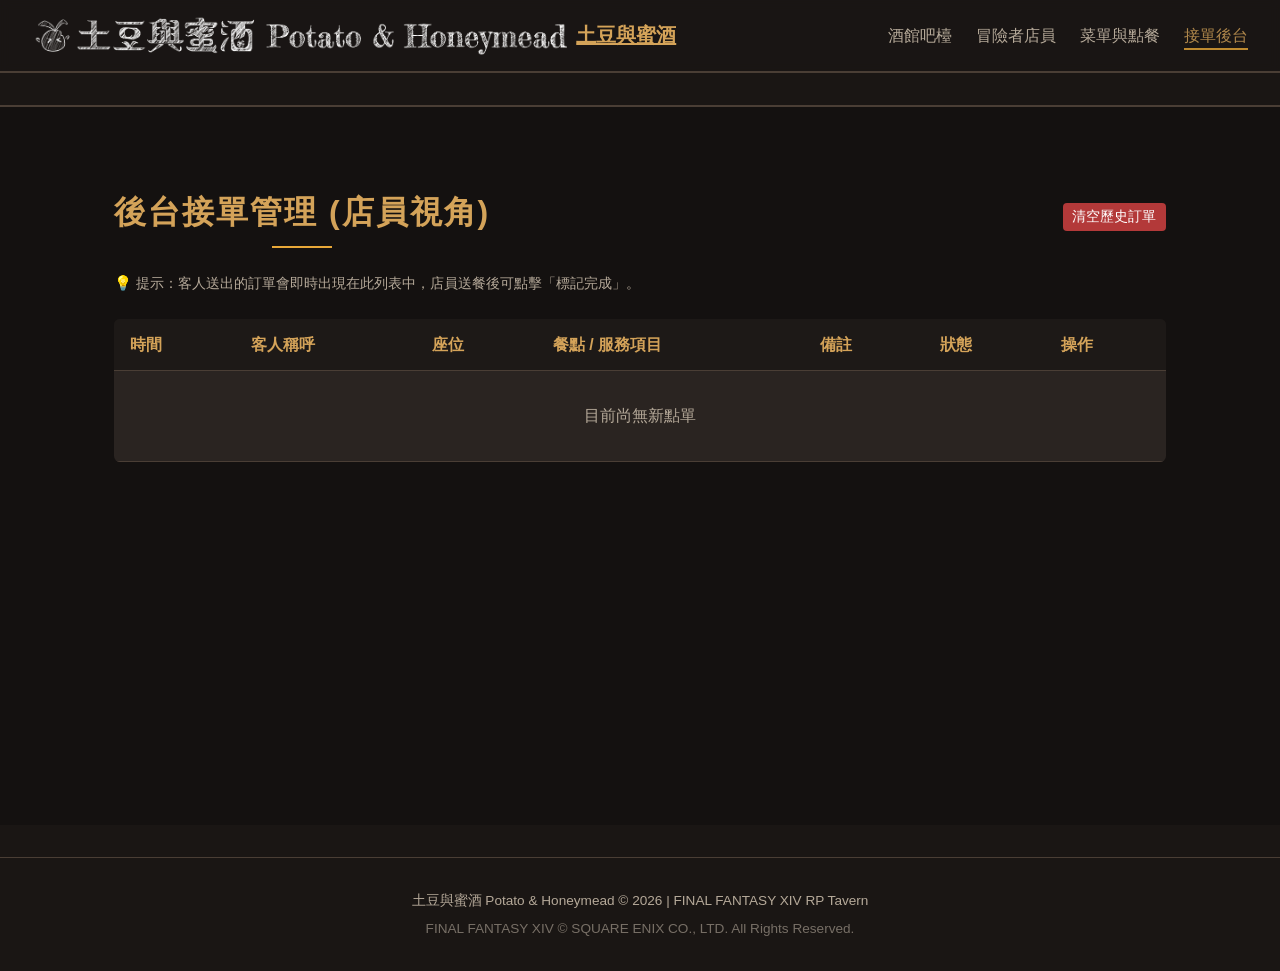
<file: admin.html>
<!doctype html>
<html lang="zh-Hant">
  <head>
    <meta charset="UTF-8" />
    <meta name="viewport" content="width=device-width, initial-scale=1.0" />
    <title>工作人員接單後台 | 土豆與蜜酒 Potato & Honeymead</title>
    <link rel="icon" type="image/x-icon" href="assets/icons/favicon.ico" />
    <link rel="icon" type="image/png" sizes="32x32" href="assets/icons/favicon-32x32.png" />
    <link rel="icon" type="image/png" sizes="16x16" href="assets/icons/favicon-16x16.png" />
    <link rel="apple-touch-icon" sizes="180x180" href="assets/icons/apple-touch-icon.png" />
    <link rel="stylesheet" href="css/style.css" />
  </head>
  <body>
    <!-- 主導覽列 -->
    <header class="main-nav">
      <div class="nav-brand">
        <a href="index.html" id="logo-return-btn" class="logo-btn" title="返回酒館入口">
          <img
            id="nav-logo-img"
            class="nav-logo-img"
            src="assets/images/nav-logo.png"
            alt="土豆與蜜酒 Potato & Honeymead"
          />
          <span class="nav-logo-text">土豆與蜜酒</span>
        </a>
      </div>
      <nav>
        <ul class="nav-links">
          <li><a href="bar.html">酒館吧檯</a></li>
          <li><a href="staff.html">冒險者店員</a></li>
          <li><a href="menu.html">菜單與點餐</a></li>
          <li><a href="admin.html" class="active nav-admin-link">接單後台</a></li>
        </ul>
      </nav>
    </header>

    <!-- 後台專屬內容區 -->
    <main class="page-main-content">
      <section class="admin-section" style="min-height: 80vh; padding: 2rem 0;">
        <div class="container">
          <div class="admin-header-bar">
            <h2 class="section-title" style="margin-bottom: 0">
              後台接單管理 (店員視角)
            </h2>
            <button id="clear-orders-btn" class="admin-btn btn-clear">
              清空歷史訂單
            </button>
          </div>
          <p
            style="
              color: var(--text-muted);
              font-size: 0.9rem;
              margin-bottom: 1.5rem;
            "
          >
            💡 提示：客人送出的訂單會即時出現在此列表中，店員送餐後可點擊「標記完成」。
          </p>

          <div style="overflow-x: auto">
            <table class="admin-table">
              <thead>
                <tr>
                  <th>時間</th>
                  <th>客人稱呼</th>
                  <th>座位</th>
                  <th>餐點 / 服務項目</th>
                  <th>備註</th>
                  <th>狀態</th>
                  <th>操作</th>
                </tr>
              </thead>
              <tbody id="admin-orders-tbody">
                <!-- 動態生成訂單資料 -->
              </tbody>
            </table>
          </div>
        </div>
      </section>
    </main>

    <!-- 頁尾 -->
    <footer class="site-footer">
      <p>土豆與蜜酒 Potato & Honeymead © 2026 | FINAL FANTASY XIV RP Tavern</p>
      <p style="margin-top: 0.4rem; color: #776f66">
        FINAL FANTASY XIV © SQUARE ENIX CO., LTD. All Rights Reserved.
      </p>
    </footer>

    <script src="js/common.js"></script>
    <script src="js/admin.js"></script>
  </body>
</html>
</file>
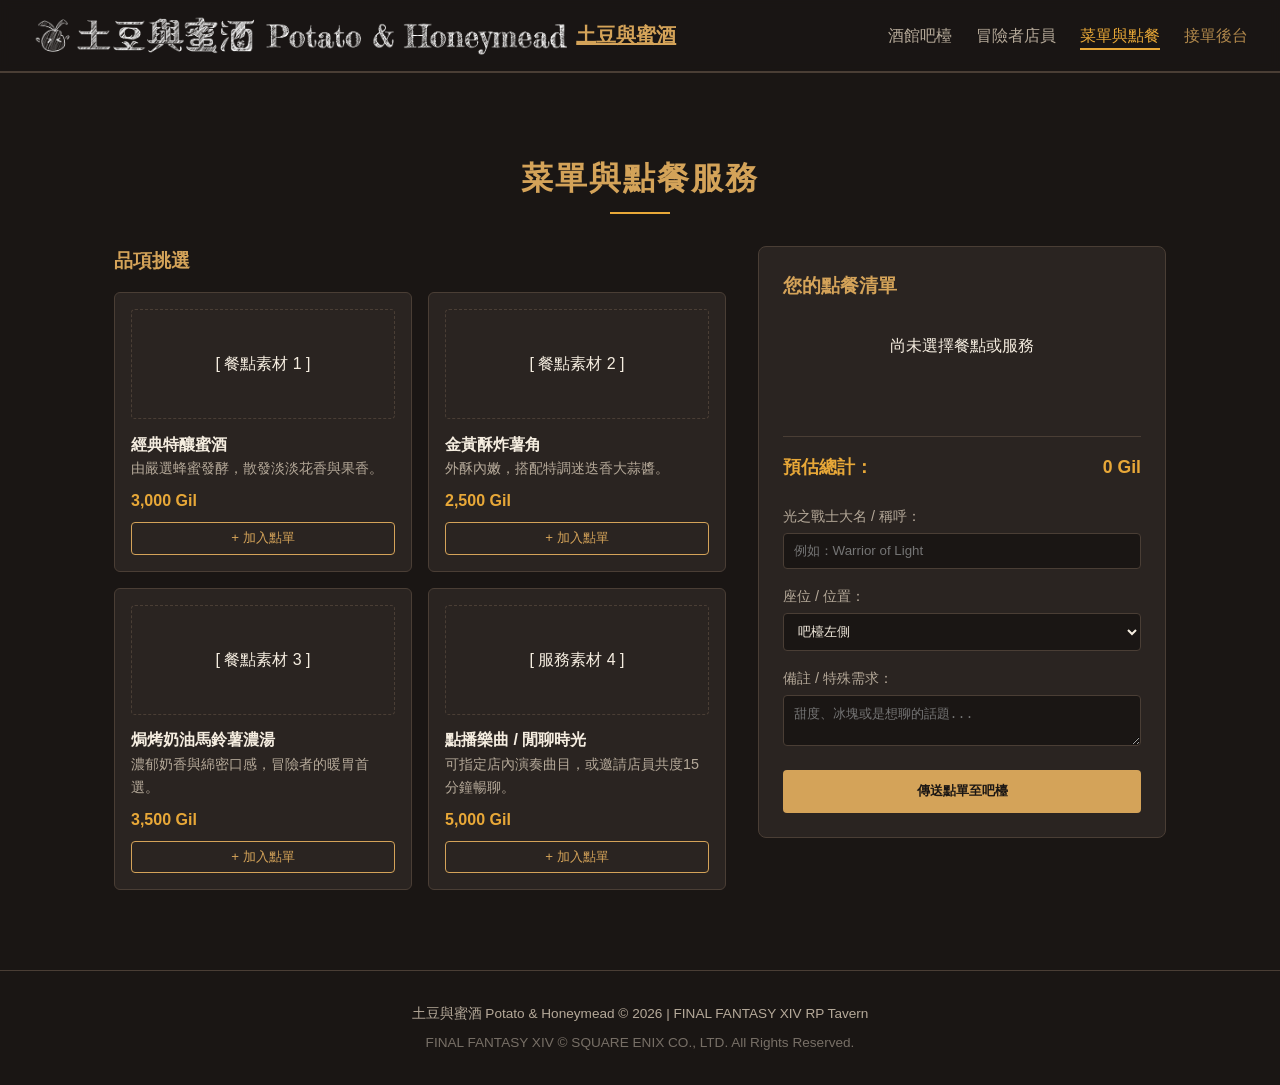
<file: menu.html>
<!doctype html>
<html lang="zh-Hant">
  <head>
    <meta charset="UTF-8" />
    <meta name="viewport" content="width=device-width, initial-scale=1.0" />
    <title>菜單與點餐服務 | 土豆與蜜酒 Potato & Honeymead</title>
    <link rel="icon" type="image/x-icon" href="assets/icons/favicon.ico" />
    <link rel="icon" type="image/png" sizes="32x32" href="assets/icons/favicon-32x32.png" />
    <link rel="icon" type="image/png" sizes="16x16" href="assets/icons/favicon-16x16.png" />
    <link rel="apple-touch-icon" sizes="180x180" href="assets/icons/apple-touch-icon.png" />
    <link rel="stylesheet" href="css/style.css" />
  </head>
  <body>
    <!-- 主導覽列 -->
    <header class="main-nav">
      <div class="nav-brand">
        <a href="index.html" id="logo-return-btn" class="logo-btn" title="返回酒館入口">
          <img
            id="nav-logo-img"
            class="nav-logo-img"
            src="assets/images/nav-logo.png"
            alt="土豆與蜜酒 Potato & Honeymead"
          />
          <span class="nav-logo-text">土豆與蜜酒</span>
        </a>
      </div>
      <nav>
        <ul class="nav-links">
          <li><a href="bar.html">酒館吧檯</a></li>
          <li><a href="staff.html">冒險者店員</a></li>
          <li><a href="menu.html" class="active">菜單與點餐</a></li>
          <li><a href="admin.html" class="nav-admin-link">接單後台</a></li>
        </ul>
      </nav>
    </header>

    <!-- 菜單與點餐專屬內容區 -->
    <main class="page-main-content">
      <section class="container">
        <h2 class="section-title">菜單與點餐服務</h2>
        <div class="order-system-layout">
          <!-- 左邊：菜單與項目列表 -->
          <div class="menu-catalog">
            <h3 style="margin-bottom: 1rem; color: var(--accent-gold)">品項挑選</h3>
            <div class="menu-items-grid">
              <div class="menu-card">
                <div class="menu-img-slot">[ 餐點素材 1 ]</div>
                <h4>經典特釀蜜酒</h4>
                <p class="staff-desc">由嚴選蜂蜜發酵，散發淡淡花香與果香。</p>
                <div class="menu-price">3,000 Gil</div>
                <button
                  class="btn-add-order"
                  data-name="經典特釀蜜酒"
                  data-price="3000"
                >
                  + 加入點單
                </button>
              </div>

              <div class="menu-card">
                <div class="menu-img-slot">[ 餐點素材 2 ]</div>
                <h4>金黃酥炸薯角</h4>
                <p class="staff-desc">外酥內嫩，搭配特調迷迭香大蒜醬。</p>
                <div class="menu-price">2,500 Gil</div>
                <button
                  class="btn-add-order"
                  data-name="金黃酥炸薯角"
                  data-price="2500"
                >
                  + 加入點單
                </button>
              </div>

              <div class="menu-card">
                <div class="menu-img-slot">[ 餐點素材 3 ]</div>
                <h4>焗烤奶油馬鈴薯濃湯</h4>
                <p class="staff-desc">濃郁奶香與綿密口感，冒險者的暖胃首選。</p>
                <div class="menu-price">3,500 Gil</div>
                <button
                  class="btn-add-order"
                  data-name="焗烤奶油馬鈴薯濃湯"
                  data-price="3500"
                >
                  + 加入點單
                </button>
              </div>

              <div class="menu-card">
                <div class="menu-img-slot">[ 服務素材 4 ]</div>
                <h4>點播樂曲 / 閒聊時光</h4>
                <p class="staff-desc">
                  可指定店內演奏曲目，或邀請店員共度15分鐘暢聊。
                </p>
                <div class="menu-price">5,000 Gil</div>
                <button
                  class="btn-add-order"
                  data-name="點播樂曲/閒聊時光"
                  data-price="5000"
                >
                  + 加入點單
                </button>
              </div>
            </div>
          </div>

          <!-- 右邊：客人送單卡片 -->
          <aside class="order-cart-panel">
            <h3 style="margin-bottom: 1rem; color: var(--accent-gold)">
              您的點餐清單
            </h3>
            <ul id="cart-items-list" class="cart-items-list">
              <!-- 動態生成點餐項目 -->
            </ul>
            <div class="cart-total-box">
              <span>預估總計：</span>
              <span id="cart-total">0 Gil</span>
            </div>

            <form id="order-form">
              <div class="order-form-group">
                <label for="customer-name">光之戰士大名 / 稱呼：</label>
                <input
                  type="text"
                  id="customer-name"
                  placeholder="例如：Warrior of Light"
                  required
                />
              </div>
              <div class="order-form-group">
                <label for="seat-number">座位 / 位置：</label>
                <select id="seat-number">
                  <option value="吧檯左側">吧檯左側</option>
                  <option value="吧檯中央">吧檯中央</option>
                  <option value="吧檯右側">吧檯右側</option>
                  <option value="靠窗卡座 A">靠窗卡座 A</option>
                  <option value="靠窗卡座 B">靠窗卡座 B</option>
                  <option value="壁爐沙發區">壁爐沙發區</option>
                </select>
              </div>
              <div class="order-form-group">
                <label for="order-notes">備註 / 特殊需求：</label>
                <textarea
                  id="order-notes"
                  rows="2"
                  placeholder="甜度、冰塊或是想聊的話題..."
                ></textarea>
              </div>
              <button type="submit" class="btn-submit-order">
                傳送點單至吧檯
              </button>
            </form>
          </aside>
        </div>
      </section>
    </main>

    <!-- 頁尾 -->
    <footer class="site-footer">
      <p>土豆與蜜酒 Potato & Honeymead © 2026 | FINAL FANTASY XIV RP Tavern</p>
      <p style="margin-top: 0.4rem; color: #776f66">
        FINAL FANTASY XIV © SQUARE ENIX CO., LTD. All Rights Reserved.
      </p>
    </footer>

    <script src="js/common.js"></script>
    <script src="js/order.js"></script>
  </body>
</html>
</file>
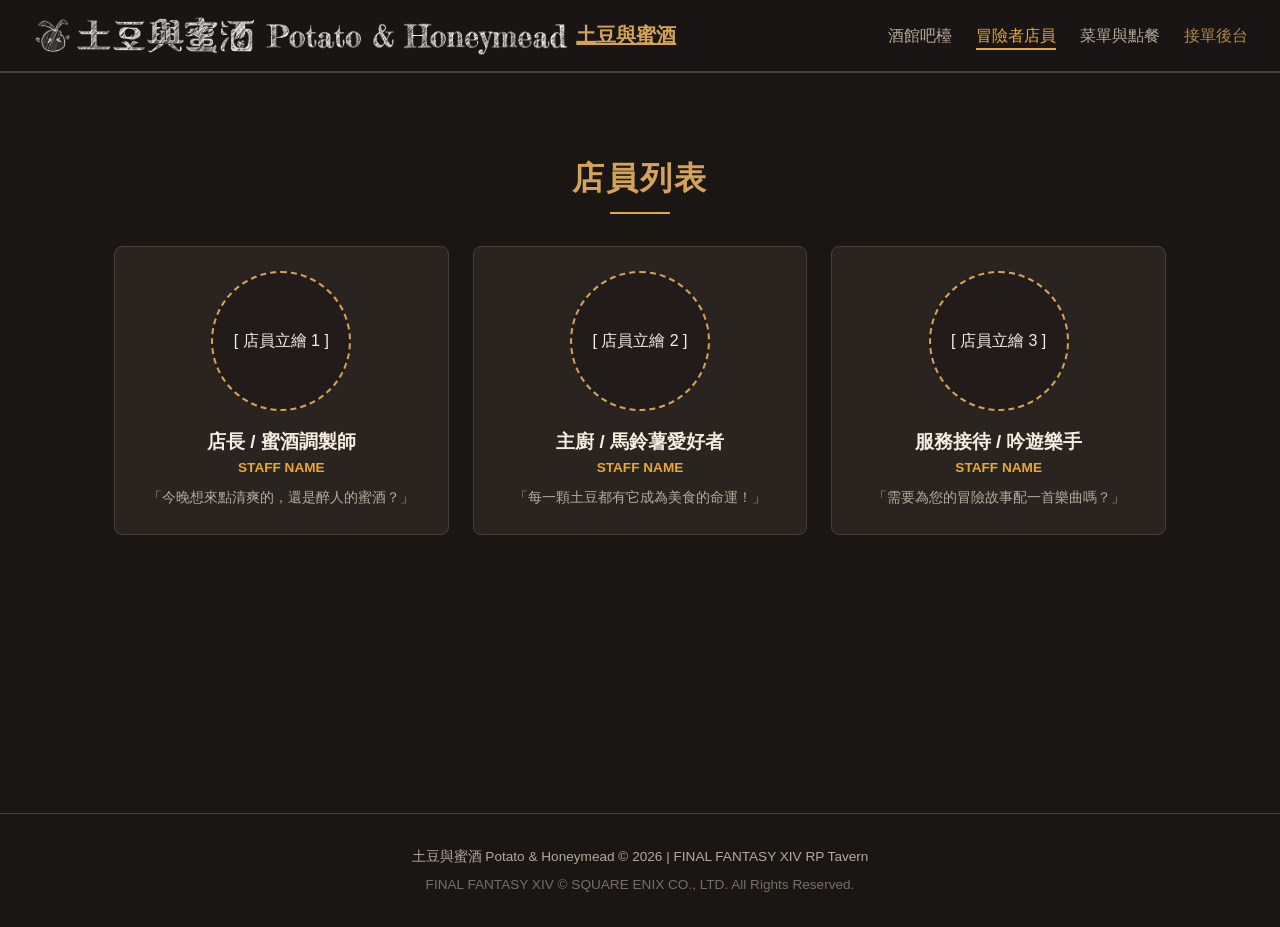
<file: staff.html>
<!doctype html>
<html lang="zh-Hant">
  <head>
    <meta charset="UTF-8" />
    <meta name="viewport" content="width=device-width, initial-scale=1.0" />
    <title>冒險者店員 | 土豆與蜜酒 Potato & Honeymead</title>
    <link rel="icon" type="image/x-icon" href="assets/icons/favicon.ico" />
    <link rel="icon" type="image/png" sizes="32x32" href="assets/icons/favicon-32x32.png" />
    <link rel="icon" type="image/png" sizes="16x16" href="assets/icons/favicon-16x16.png" />
    <link rel="apple-touch-icon" sizes="180x180" href="assets/icons/apple-touch-icon.png" />
    <link rel="stylesheet" href="css/style.css" />
  </head>
  <body>
    <!-- 主導覽列 -->
    <header class="main-nav">
      <div class="nav-brand">
        <a href="index.html" id="logo-return-btn" class="logo-btn" title="返回酒館入口">
          <img
            id="nav-logo-img"
            class="nav-logo-img"
            src="assets/images/nav-logo.png"
            alt="土豆與蜜酒 Potato & Honeymead"
          />
          <span class="nav-logo-text">土豆與蜜酒</span>
        </a>
      </div>
      <nav>
        <ul class="nav-links">
          <li><a href="bar.html">酒館吧檯</a></li>
          <li><a href="staff.html" class="active">冒險者店員</a></li>
          <li><a href="menu.html">菜單與點餐</a></li>
          <li><a href="admin.html" class="nav-admin-link">接單後台</a></li>
        </ul>
      </nav>
    </header>

    <!-- 店員專屬內容區 -->
    <main class="page-main-content">
      <section class="container">
        <h2 class="section-title">店員列表</h2>
        <div class="staff-grid">
          <!-- 店員 1 -->
          <article class="staff-card">
            <div class="staff-avatar-slot">
              <div class="placeholder-art">[ 店員立繪 1 ]</div>
            </div>
            <h3>店長 / 蜜酒調製師</h3>
            <p class="staff-role">Staff Name</p>
            <p class="staff-desc">「今晚想來點清爽的，還是醉人的蜜酒？」</p>
          </article>

          <!-- 店員 2 -->
          <article class="staff-card">
            <div class="staff-avatar-slot">
              <div class="placeholder-art">[ 店員立繪 2 ]</div>
            </div>
            <h3>主廚 / 馬鈴薯愛好者</h3>
            <p class="staff-role">Staff Name</p>
            <p class="staff-desc">「每一顆土豆都有它成為美食的命運！」</p>
          </article>

          <!-- 店員 3 -->
          <article class="staff-card">
            <div class="staff-avatar-slot">
              <div class="placeholder-art">[ 店員立繪 3 ]</div>
            </div>
            <h3>服務接待 / 吟遊樂手</h3>
            <p class="staff-role">Staff Name</p>
            <p class="staff-desc">「需要為您的冒險故事配一首樂曲嗎？」</p>
          </article>
        </div>
      </section>
    </main>

    <!-- 頁尾 -->
    <footer class="site-footer">
      <p>土豆與蜜酒 Potato & Honeymead © 2026 | FINAL FANTASY XIV RP Tavern</p>
      <p style="margin-top: 0.4rem; color: #776f66">
        FINAL FANTASY XIV © SQUARE ENIX CO., LTD. All Rights Reserved.
      </p>
    </footer>

    <script src="js/common.js"></script>
  </body>
</html>
</file>
<file: css/style.css>
:root {
  --bg-color: #1a1614;
  --panel-bg: #2a2421;
  --accent-gold: #d4a359;
  --accent-honey: #e8a838;
  --text-main: #f5ede0;
  --text-muted: #b5a999;
  --border-color: #4a3e35;
  --danger-color: #b33939;
  --success-color: #218c74;
}

* {
  box-sizing: border-box;
  margin: 0;
  padding: 0;
}

body {
  font-family: 'Segoe UI', Tahoma, Geneva, Verdana, sans-serif, 'Microsoft JhengHei';
  background-color: var(--bg-color);
  color: var(--text-main);
  line-height: 1.6;
}

/* 頂部導覽列 */
.main-nav {
  position: sticky;
  top: 0;
  z-index: 100;
  display: flex;
  justify-content: space-between;
  align-items: center;
  padding: 0.8rem 2rem;
  background-color: rgba(26, 22, 20, 0.7);
  border-bottom: 2px solid var(--border-color);
  backdrop-filter: blur(5px);
}

.nav-brand .logo-btn {
  background: none;
  border: none;
  color: var(--accent-gold);
  font-size: 1.25rem;
  font-weight: bold;
  cursor: pointer;
  display: flex;
  align-items: center;
  gap: 0.6rem;
  padding: 0;
  transition: transform 0.2s ease, opacity 0.2s ease;
}

.nav-brand .logo-btn:hover {
  transform: scale(1.03);
  opacity: 0.95;
}

.nav-logo-img {
  height: 45px;
  width: auto;

  object-fit: contain;
  display: block;
}

.nav-links {
  display: flex;
  list-style: none;
  gap: 1.5rem;
}

.nav-links a {
  color: var(--text-muted);
  text-decoration: none;
  transition: color 0.2s;
  font-weight: 500;
}

.nav-links a:hover,
.nav-links a.active {
  color: var(--accent-honey);
  border-bottom: 2px solid var(--accent-honey);
  padding-bottom: 4px;
}

.nav-admin-link {
  color: var(--accent-gold) !important;
  opacity: 0.8;
}

/* 獨立一般頁面主體容器 */
.page-main-content {
  min-height: calc(100vh - 160px);
  padding: 2rem 0;
}

/* 區域通用樣式 */
.container {
  max-width: 1100px;
  margin: 0 auto;
  padding: 3rem 1.5rem;
}

.section-title {
  text-align: center;
  font-size: 2rem;
  color: var(--accent-gold);
  margin-bottom: 2rem;
  position: relative;
  letter-spacing: 2px;
}

.section-title::after {
  content: "";
  display: block;
  width: 60px;
  height: 2px;
  background: var(--accent-honey);
  margin: 0.5rem auto 0;
}

/* 1. 最上層：酒館入口畫面 (滿版分層架構) */
#entrance-screen {
  position: fixed;
  inset: 0;
  z-index: 9999;
  background-color: #0d0b0a;
  overflow: hidden;
  transition: opacity 0.8s ease, visibility 0.8s ease;
  user-select: none;
}

#entrance-screen.hidden {
  opacity: 0;
  visibility: hidden;
  pointer-events: none;
}

/* 1. 背景影片與視差微動層 (放大10%以供滑鼠位移不露黑邊) */
.entrance-bg-wrapper {
  position: absolute;
  top: -5%;
  left: -5%;
  width: 110%;
  height: 110%;
  z-index: 1;
  pointer-events: none;
  transition: transform 0.12s ease-out;
  will-change: transform;
}

.entrance-video-bg {
  width: 100%;
  height: 100%;
  object-fit: cover;
  filter: brightness(0.85);
}

.bg-fallback-overlay {
  position: absolute;
  inset: 0;
  background: radial-gradient(circle at center, rgba(30, 20, 15, 0.4) 0%, rgba(10, 8, 7, 0.85) 100%);
}

/* 內容層：置中卷軸與按鈕 */
.entrance-content-layer {
  position: relative;
  z-index: 10;
  width: 100%;
  height: 100%;
  display: flex;
  flex-direction: column;
  justify-content: center;
  align-items: center;
  pointer-events: none;
}

.scroll-animation-container {
  position: relative;
  width: min(60vw, 1500px);
  aspect-ratio: 16 / 9;
}

/* 展開影片與收起影片尺寸位置完全重疊 */
.scroll-video {
  position: absolute;
  top: 0;
  left: 0;
  width: 100%;
  height: 100%;
  object-fit: contain;
  margin: 0;
  padding: 0;
  box-sizing: border-box;
  transition: transform 0.15s ease-out;
}

/* 3. 標準字圖片：上下緩慢微浮動效果 */
.logo-title-image {
  position: absolute;
  top: 0;
  left: 0;
  width: 100%;
  height: 100%;
  object-fit: contain;
  margin: 0;
  padding: 0;
  box-sizing: border-box;
  animation: floatSlow 4.5s ease-in-out infinite;
  filter: drop-shadow(0 4px 15px rgba(0, 0, 0, 0.6));
  transition: transform 0.15s ease-out;
}

/* 點擊 Enter 時快速回正定位 */
.logo-title-image.reset-position {
  animation: none !important;
  transform: translateY(0px) !important;
}

@keyframes floatSlow {
  0%, 100% {
    transform: translateY(0px);
  }
  50% {
    transform: translateY(-8px);
  }
}

/* 4. 進入按鈕層：預設佔位但透明且不可點擊 */
.enter-btn-wrapper {
  margin-top: 1.5rem;
  text-align: center;
  opacity: 0;
  pointer-events: none;
  visibility: visible;
  transition: opacity 0.5s ease, transform 0.2s ease;
}

/* 影片播完後啟動：可點擊且開始呼吸閃爍 */
.enter-btn-wrapper.active {
  opacity: 1;
  pointer-events: auto;
  cursor: pointer;
  animation: pulseBlink 2.6s ease-in-out infinite;
}

.enter-btn-wrapper.active:hover {
  transform: scale(1.06);
}

.enter-prompt-img {
  max-width: min(10vw, 150px);
  height: auto;
  display: block;
  margin: 0 auto;
  filter: drop-shadow(0 2px 8px rgba(232, 168, 56, 0.3));
}

.enter-fallback-text {
  color: var(--accent-gold);
  font-size: 1.1rem;
  letter-spacing: 3px;
  font-weight: 500;
  text-shadow: 0 0 10px rgba(232, 168, 56, 0.6);
}

@keyframes pulseBlink {
  0%, 100% {
    opacity: 0.35;
  }
  50% {
    opacity: 1;
  }
}

/* 工具類：切換顯示隱藏 */
.hidden {
  display: none !important;
}

/* ==========================================================================
   2. 中層：吧檯互動場景 (分層架構：背景影片 -> 人物影片 -> 吧檯 -> 對話框)
   ========================================================================== */
.bar-stage-section {
  position: relative;
  width: 100%;
  height: 92vh; /* 主場景高度佔據螢幕絕大部分 */
  min-height: 650px;
  overflow: hidden;
  background-color: var(--bg-color);
}

/* 1. 吧檯背景影片層 */
.bar-bg-wrapper {
  position: absolute;
  inset: 0;
  z-index: 1;
  pointer-events: none;
}

.bar-bg-video {
  width: 100%;
  height: 100%;
  object-fit: cover;
}

/* 底部向下平滑漸變成深黑色背景 */
.bar-bg-gradient-overlay {
  position: absolute;
  inset: 0;
  background: linear-gradient(
    to bottom,
    rgba(26, 22, 20, 0) 50%,
    rgba(26, 22, 20, 0.7) 75%,
    var(--bg-color) 100%
  );
}

/* 2. 人物影片層 (居中置於吧檯後方) */
.bar-npc-wrapper {
  position: absolute;
  bottom: 15%;
  left: 50%;
  transform: translateX(-50%);
  width: min(80vw, 1200px);
  height: 80%;
  z-index: 2;
  display: flex;
  justify-content: center;
  align-items: flex-end;
  pointer-events: none;
}

.bar-npc-video {
  width: 100%;
  height: 100%;
  object-fit: contain;
  transition: opacity 0.3s ease;
}


/* 6. 左上角店鋪地址標籤 (木板吊牌：由上往下垂落翻開 + 自然物理微晃動) */
.bar-address-badge {
  position: absolute;
  top: 0;
  left: 2rem;
  z-index: 15;
  pointer-events: none;
  max-width: min(30vw, 270px);
  filter: drop-shadow(0 6px 15px rgba(0, 0, 0, 0.7));
  perspective: 1000px;                      /* 開啟 3D 透視深度 */
  transform-origin: top center;             /* 以頂部為支點 (像吊著木板的繩子/釘子) */
  animation: woodDropSwing 2.4s cubic-bezier(0.25, 1, 0.5, 1) forwards,
             woodIdleSway 5.5s ease-in-out 2.4s infinite alternate;
}

.bar-address-img {
  width: 100%;
  height: auto;
  display: block;
}

/* 階段 1：進場「從畫面上方垂直滑落吊下」+「大幅度 3D 翻開擺盪回彈」 */
@keyframes woodDropSwing {
  0% {
    opacity: 0;
    /* 起點：藏在上方畫面外 (-180px) 並且向後大幅翻折 (-105deg，幾乎水平向上貼在天花板) */
    transform: translateY(-180px) rotateX(-105deg);
  }
  32% {
    opacity: 1;
    /* 垂直猛然滑落到位，木板因劇烈慣性往前大幅翻揚飛起 (+65deg) */
    transform: translateY(0px) rotateX(65deg);
  }
  50% {
    /* 大幅往後猛甩反彈 (-38deg) */
    transform: translateY(0px) rotateX(-38deg);
  }
  68% {
    /* 再次往前大晃動 (+22deg) */
    transform: translateY(0px) rotateX(22deg);
  }
  82% {
    /* 往後微晃 (-10deg) */
    transform: translateY(0px) rotateX(-10deg);
  }
  92% {
    /* 收斂微晃 (+4deg) */
    transform: translateY(0px) rotateX(4deg);
  }
  100% {
    opacity: 1;
    /* 完全落定位，垂直靜止 */
    transform: translateY(0px) rotateX(0deg);
  }
}

/* 階段 2：翻開定位後，常態緩慢微風晃動 (像掛在酒館門口的真實木牌) */
@keyframes woodIdleSway {
  0% {
    transform: rotateX(0deg) rotateZ(0deg);
  }
  50% {
    transform: rotateX(2.5deg) rotateZ(0.6deg);   /* 微風吹拂微傾斜 */
  }
  100% {
    transform: rotateX(-1.5deg) rotateZ(-0.5deg);
  }
}

/* 4 & 5. 對話與選項交互層 (最上層) */
.bar-dialogue-stage {
  position: absolute;
  inset: 0;
  z-index: 10;
  pointer-events: none; /* 預設穿透，只讓選項按鈕可點 */
  max-width: 1500px;
  margin: 0 auto;
  left: 0;
  right: 0;
}

/* 4. 中間對話框 (居中置於角色正下方並靠底部) */
.npc-dialogue-box {
  position: absolute;
  bottom: 2rem;                       /* 離底部距離，可自由微調 */
  left: 50%;
  transform: translate(-50%, 20px);   /* 水平絕對置中 */
  width: min(85vw, 1000px);            /* 寬度適中，像標準 RPG 對話框 */
  opacity: 0;
  transition: opacity 0.4s ease, transform 0.4s ease;
  pointer-events: auto;
}

.npc-dialogue-box.show {
  opacity: 1;
  transform: translate(-50%, 0);      /* 水平維持 50% 置中 */
}

.dialogue-bg-img {
  width: 100%;
  height: auto;
  display: block;
  filter: drop-shadow(0 4px 15px rgba(0, 0, 0, 0.7));
}

.dialogue-text-content {
  position: absolute;
  inset: 0;
  display: flex;
  align-items: center;
  justify-content: center;
  text-align: center;
  padding: 1.8rem 4rem 1.5rem 4rem;
    /*上右下左*/
  font-family: 'Noto Sans TC', sans-serif;
  font-weight: 400; /* Regular */
  font-size: 1.7rem;
  line-height: 1.7;
  color: #000000;
  letter-spacing: 0.5px;
  box-sizing: border-box;
  transition: opacity 0.25s ease;
}

/* 5. 右側對話框 (上移，位於畫面右側中央偏上) */
.options-dialogue-box {
  position: absolute;
  right: -10rem;                        /* 靠右邊距 */
  bottom:3rem;                     /* 👈 大幅上移！避開底部中間對話框 */
  width: min(40vw, 420px);
  opacity: 0;
  transform: translateY(20px);
  transition: opacity 0.4s ease 0.2s, transform 0.4s ease 0.2s;
  pointer-events: auto;
}

.options-dialogue-box.show {
  opacity: 1;
  transform: translateY(0);
}

.options-bg-img {
  width: 100%;
  height: auto;
  display: block;
  filter: drop-shadow(0 4px 15px rgba(0, 0, 0, 0.7));
}

.options-text-list {
  position: absolute;
  inset: 0;
  display: flex;
  flex-direction: column;
  justify-content: center;
  align-items: stretch;
  padding: 1.2rem 2rem;
  padding-top: 2.5rem;
  box-sizing: border-box;
  gap: 0.2rem;
}

/* 選項文字行按鈕 */
.dialogue-option-line {
  background: none;
  border: none;
  font-family: 'Noto Sans TC', sans-serif;
  font-weight: 400; /* Regular */
  font-size: 1.1rem;
  text-align: center;
  padding: none;
  cursor: pointer;
  border-radius: 8px;              /* 圓角矩形 */
  transition: background-color 0.2s ease, box-shadow 0.2s ease;
  letter-spacing: 0.5px;
  color: #edd4b0;
  text-shadow: 0 1px 3px rgba(0, 0, 0, 0.8);
  display: block;
  width: 100%;
}

.dialogue-option-line:hover {
  /* 字體大小、字體顏色、位置都不變 */
  color: #edd4b0;
  background-color: rgba(0, 0, 0, 0.2); /* 黑色半透明底色 */
  border-radius: 8px;                    /* 圓角矩形效果 */
  box-shadow: 0 2px 8px rgba(0, 0, 0, 0.4); /* 黑色半透明陰影 */
}

/* 2. 中層區塊 */
.tavern-intro-card {
  background-color: var(--panel-bg);
  border: 1px solid var(--border-color);
  padding: 2rem;
  border-radius: 8px;
  display: grid;
  grid-template-columns: 1fr 1fr;
  gap: 2rem;
  align-items: center;
}

.intro-media-slot {
  aspect-ratio: 16/9;
  border: 1px dashed var(--border-color);
  background-color: rgba(0, 0, 0, 0.2);
  display: flex;
  align-items: center;
  justify-content: center;
  border-radius: 6px;
}

/* 店員卡片網格 */
.staff-grid {
  display: grid;
  grid-template-columns: repeat(auto-fit, minmax(240px, 1fr));
  gap: 1.5rem;
}

.staff-card {
  background-color: var(--panel-bg);
  border: 1px solid var(--border-color);
  border-radius: 8px;
  padding: 1.5rem;
  text-align: center;
}

.staff-avatar-slot {
  width: 140px;
  height: 140px;
  margin: 0 auto 1rem;
  border-radius: 50%;
  border: 2px dashed var(--accent-gold);
  display: flex;
  align-items: center;
  justify-content: center;
  background-color: rgba(0, 0, 0, 0.2);
}

.staff-role {
  color: var(--accent-honey);
  font-size: 0.85rem;
  font-weight: bold;
  text-transform: uppercase;
  margin-bottom: 0.5rem;
}

.staff-desc {
  font-size: 0.9rem;
  color: var(--text-muted);
}

/* 菜單與點餐兩欄式佈局 */
.order-system-layout {
  display: grid;
  grid-template-columns: 1.8fr 1.2fr;
  gap: 2rem;
}

.menu-items-grid {
  display: grid;
  grid-template-columns: repeat(auto-fit, minmax(220px, 1fr));
  gap: 1rem;
}

.menu-card {
  background-color: var(--panel-bg);
  border: 1px solid var(--border-color);
  border-radius: 6px;
  padding: 1rem;
  display: flex;
  flex-direction: column;
  justify-content: space-between;
}

.menu-img-slot {
  height: 110px;
  border: 1px dashed var(--border-color);
  display: flex;
  align-items: center;
  justify-content: center;
  margin-bottom: 0.8rem;
  border-radius: 4px;
}

.menu-price {
  color: var(--accent-honey);
  font-weight: bold;
  margin: 0.5rem 0;
}

.btn-add-order {
  background-color: transparent;
  border: 1px solid var(--accent-gold);
  color: var(--accent-gold);
  padding: 0.4rem;
  border-radius: 4px;
  cursor: pointer;
  transition: all 0.2s;
}

.btn-add-order:hover {
  background-color: var(--accent-gold);
  color: #1a1614;
}

/* 點餐單與購物車 */
.order-cart-panel {
  background-color: var(--panel-bg);
  border: 1px solid var(--border-color);
  border-radius: 8px;
  padding: 1.5rem;
  height: fit-content;
}

.cart-items-list {
  list-style: none;
  min-height: 120px;
  max-height: 250px;
  overflow-y: auto;
  border-bottom: 1px solid var(--border-color);
  padding-bottom: 0.8rem;
  margin-bottom: 1rem;
}

.cart-item {
  display: flex;
  justify-content: space-between;
  align-items: center;
  margin-bottom: 0.5rem;
  font-size: 0.95rem;
}

.cart-total-box {
  display: flex;
  justify-content: space-between;
  font-size: 1.1rem;
  font-weight: bold;
  margin-bottom: 1.5rem;
  color: var(--accent-honey);
}

.order-form-group {
  margin-bottom: 1rem;
}

.order-form-group label {
  display: block;
  font-size: 0.9rem;
  margin-bottom: 0.3rem;
  color: var(--text-muted);
}

.order-form-group input,
.order-form-group select,
.order-form-group textarea {
  width: 100%;
  padding: 0.6rem;
  background-color: #1a1614;
  border: 1px solid var(--border-color);
  border-radius: 4px;
  color: var(--text-main);
}

.btn-submit-order {
  width: 100%;
  padding: 0.8rem;
  background-color: var(--accent-gold);
  border: none;
  border-radius: 4px;
  font-weight: bold;
  cursor: pointer;
  color: #1a1614;
}

/* 3. 下層：工作人員後台接單系統 */
.admin-section {
  background-color: #141110;
  border-top: 2px solid var(--border-color);
}

.admin-header-bar {
  display: flex;
  justify-content: space-between;
  align-items: center;
  margin-bottom: 1.5rem;
}

.admin-table {
  width: 100%;
  border-collapse: collapse;
  background-color: var(--panel-bg);
  border-radius: 6px;
  overflow: hidden;
}

.admin-table th,
.admin-table td {
  padding: 0.8rem 1rem;
  text-align: left;
  border-bottom: 1px solid var(--border-color);
}

.admin-table th {
  background-color: rgba(0, 0, 0, 0.3);
  color: var(--accent-gold);
}

.status-badge {
  display: inline-block;
  padding: 0.2rem 0.6rem;
  border-radius: 12px;
  font-size: 0.8rem;
  background-color: #333;
}

.status-badge.pending {
  background-color: #a3751a;
  color: #fff;
}

.status-badge.completed {
  background-color: var(--success-color);
  color: #fff;
}

.admin-btn {
  padding: 0.3rem 0.6rem;
  border: none;
  border-radius: 4px;
  cursor: pointer;
  font-size: 0.85rem;
}

.btn-complete {
  background-color: var(--success-color);
  color: #fff;
}

.btn-clear {
  background-color: var(--danger-color);
  color: #fff;
}

/* 頁尾 */
.site-footer {
  text-align: center;
  padding: 2rem;
  border-top: 1px solid var(--border-color);
  color: var(--text-muted);
  font-size: 0.85rem;
}

/* ==========================================================================
   RWD 響應式中斷點架構規劃 (按螢幕寬度與高度分層)
   - 2K 旗艦螢幕 (2560x1440 及以上)
   - 標準 FHD 螢幕 (1920x1080 基準，1441px ~ 1920px)
   - 筆電與中型螢幕 (1080x720 左右，769px ~ 1200px)
   - 平板與手機直向 (768px 及以下)
   ========================================================================== */

/* --------------------------------------------------------------------------
   【層級 1】2K 超高解析度螢幕 (寬度 >= 1921px，例如 2560x1440)
   適合：大尺寸螢幕、電競螢幕，元件等比微放大，避免畫面看起來太空
   -------------------------------------------------------------------------- */
@media screen and (min-width: 1921px) {
  /* 入口卷軸容器 */
  .scroll-animation-container {
    width: min(70vw, 1800px);
  }

  /* 吧檯主場景高度微調 */
  .bar-stage-section {
    height: 94vh;
  }

  /* 人物尺寸稍放大 */
  .bar-npc-wrapper {
        bottom: 12%;
        width: min(80vw, 1500px);
        height: 80%;
  }

  /* 左上角木板招牌放大 */
  .bar-address-badge {
    max-width: 360px;
    left: 4rem;
  }

  /* 中間對話框寬度與字體 */
  .npc-dialogue-box {
    width: min(75vw, 1200px);
    bottom: 3rem;
  }

  .dialogue-text-content {
    font-size: 2rem;
  }

  /* 右側選項框 */
  .options-dialogue-box {
    width: 480px;
    right: -25rem;
    bottom: 5rem;
  }

  .dialogue-option-line {
    font-size: 1.6rem;
  }
}

/* --------------------------------------------------------------------------
   【層級 2】標準桌面螢幕 (1201px ~ 1920px，例如 1920x1080)
   目前 style.css 的預設數值即以此為基準，若有特定微調可寫在此處
   -------------------------------------------------------------------------- */
@media screen and (min-width: 1201px) and (max-width: 1920px) {
  /* 預設樣式標準顯示 */
}

/* --------------------------------------------------------------------------
   【層級 3 & 4】寬度小於 1200px (包含平板、筆電小視窗與手機)
   - 隱藏干擾元素：人物影片、對話框、選項框
   - 木板地址招牌改為水平置中
   - 畫面轉為精緻乾淨的招牌展示區
   -------------------------------------------------------------------------- */
@media screen and (max-width: 1200px) {
  /* 吧檯主場景高度適度收縮，讓下方介紹自然浮現 */
  .bar-stage-section {
    height: 52vh;
    min-height: 340px;
  }

  /* 隱藏干擾元素：人物影片、對話框、選項框 */
  .bar-npc-wrapper,
  .npc-dialogue-box,
  .options-dialogue-box {
    display: none !important;
  }

  /* 木板地址招牌水平置中懸掛 */
  .bar-address-badge {
    left: 0 !important;
    right: 0 !important;
    margin: 0 auto !important;
    max-width: min(80vw, 320px);
    top: 1.5rem;
  }

  /* 菜單卡片與介紹改為單欄排版 */
  .tavern-intro-card,
  .order-system-layout {
    grid-template-columns: 1fr;
  }

  /* 導覽列縮減間距 */
  .main-nav {
    padding: 0.6rem 1.2rem;
  }

  .nav-links {
    gap: 0.8rem;
    font-size: 0.85rem;
  }

  .nav-logo-img {
    height: 28px;
    width: auto;
  }
}
</file>
